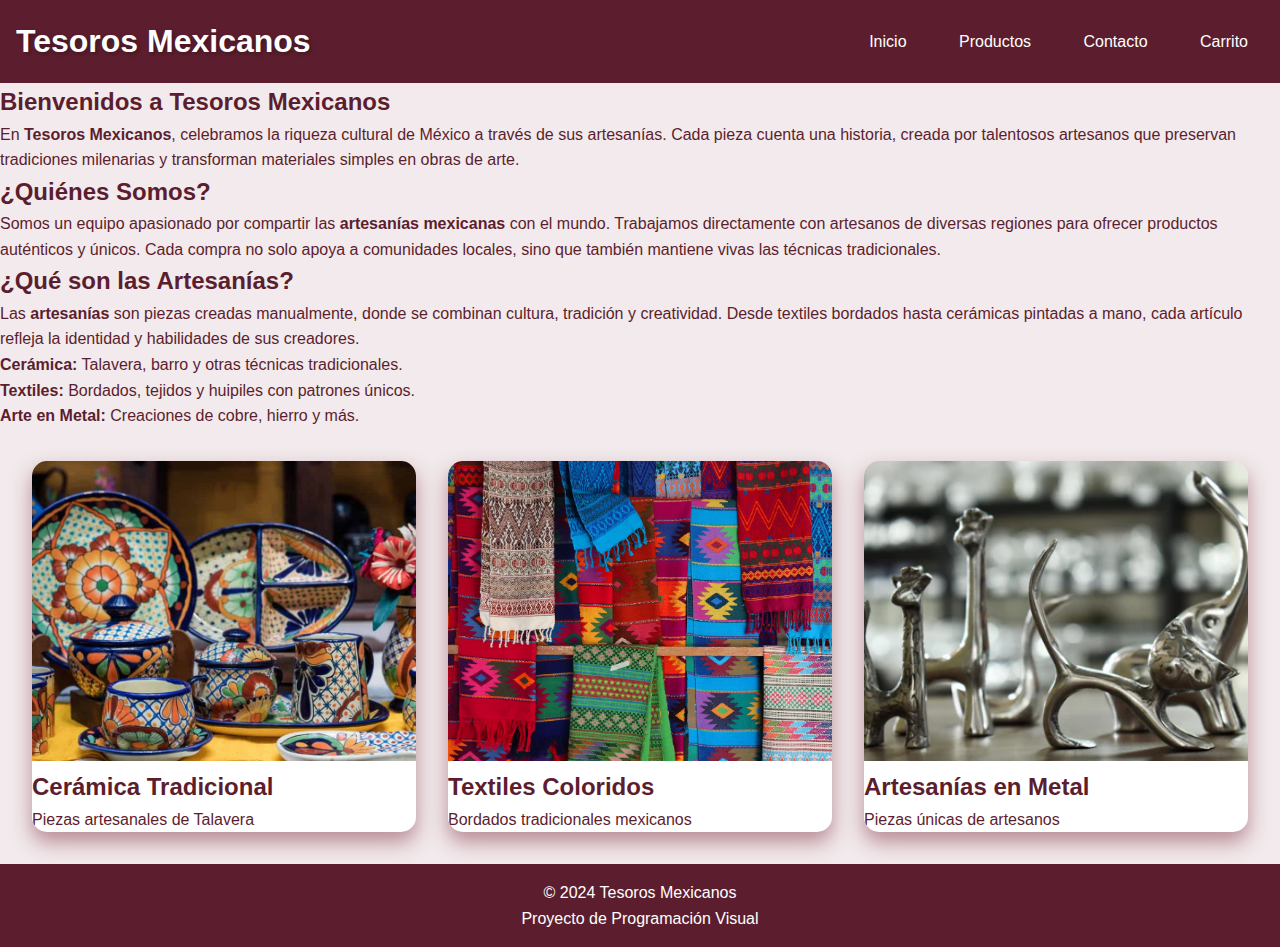
<file: index.html>
<!DOCTYPE html>
<html lang="es">
<head>
    <meta charset="UTF-8">
    <meta name="viewport" content="width=device-width, initial-scale=1.0">
    <title>Tesoros Mexicanos - Artesanías</title>

    <link rel="stylesheet" href="styles.css">
</head>
<body>

    <nav class="navigation">
        <h1 class="main-title">Tesoros Mexicanos</h1>
        <div>
            <a href="index.html" class="cta-button">Inicio</a>
            <a href="productos.html" class="cta-button">Productos</a>
            <a href="contacto.html" class="cta-button">Contacto</a>
            <a href="carrito.html" class="cta-button">Carrito</a>
        </div>
    </nav>


    <section class="intro">
        <h2 class="section-title">Bienvenidos a Tesoros Mexicanos</h2>
        <p class="intro-text">
            En <strong>Tesoros Mexicanos</strong>, celebramos la riqueza cultural de México a través de sus artesanías. Cada pieza cuenta una historia, creada por talentosos artesanos que preservan tradiciones milenarias y transforman materiales simples en obras de arte.
        </p>
    </section>

    <section class="about-us">
        <h2 class="section-title">¿Quiénes Somos?</h2>
        <p class="about-text">
            Somos un equipo apasionado por compartir las <strong>artesanías mexicanas</strong> con el mundo. Trabajamos directamente con artesanos de diversas regiones para ofrecer productos auténticos y únicos. Cada compra no solo apoya a comunidades locales, sino que también mantiene vivas las técnicas tradicionales.
        </p>
    </section>

    <section class="artesania-info">
        <h2 class="section-title">¿Qué son las Artesanías?</h2>
        <p class="artesania-text">
            Las <strong>artesanías</strong> son piezas creadas manualmente, donde se combinan cultura, tradición y creatividad. Desde textiles bordados hasta cerámicas pintadas a mano, cada artículo refleja la identidad y habilidades de sus creadores. 
        </p>
        <ul class="artesania-list">
            <li><strong>Cerámica:</strong> Talavera, barro y otras técnicas tradicionales.</li>
            <li><strong>Textiles:</strong> Bordados, tejidos y huipiles con patrones únicos.</li>
            <li><strong>Arte en Metal:</strong> Creaciones de cobre, hierro y más.</li>
        </ul>
    </section>

    <main class="product-grid">
        <div class="product-card">
            <img src="ceramica.jpg" alt="Cerámica" class="w-full">
            <h2 class="text-center p-2">Cerámica Tradicional</h2>
            <p class="text-center p-2">Piezas artesanales de Talavera</p>
        </div>

        <div class="product-card">
            <img src="textiles.jpg" alt="Textiles" class="w-full">
            <h2 class="text-center p-2">Textiles Coloridos</h2>
            <p class="text-center p-2">Bordados tradicionales mexicanos</p>
        </div>

        <div class="product-card">
            <img src="arteMetal.webp" alt="Arte en Metal" class="w-full">
            <h2 class="text-center p-2">Artesanías en Metal</h2>
            <p class="text-center p-2">Piezas únicas de artesanos</p>
        </div>
    </main>

    <footer class="footer">
        <p>© 2024 Tesoros Mexicanos</p>
        <a href="#team-list" class="trigger-link">Proyecto de Programación Visual</a>
        <div id="team-list" class="team hidden">
            <h3>Equipo Programación:</h3>
            <ul>
                <li>Fernando Muñoz Hermandez</li>
                <li>Luis Angel Rosas Beltrán</li>
                <li>Diego Orozco Benitez</li>
                <li>Mateo Soto Villegas</li>
                <li>Angel Osvaldo Nájera Flores</li>

            </ul>
            <a href="#" class="close-link">Cerrar</a>
        </div>
    </footer>
    
</body>
</html>
</file>
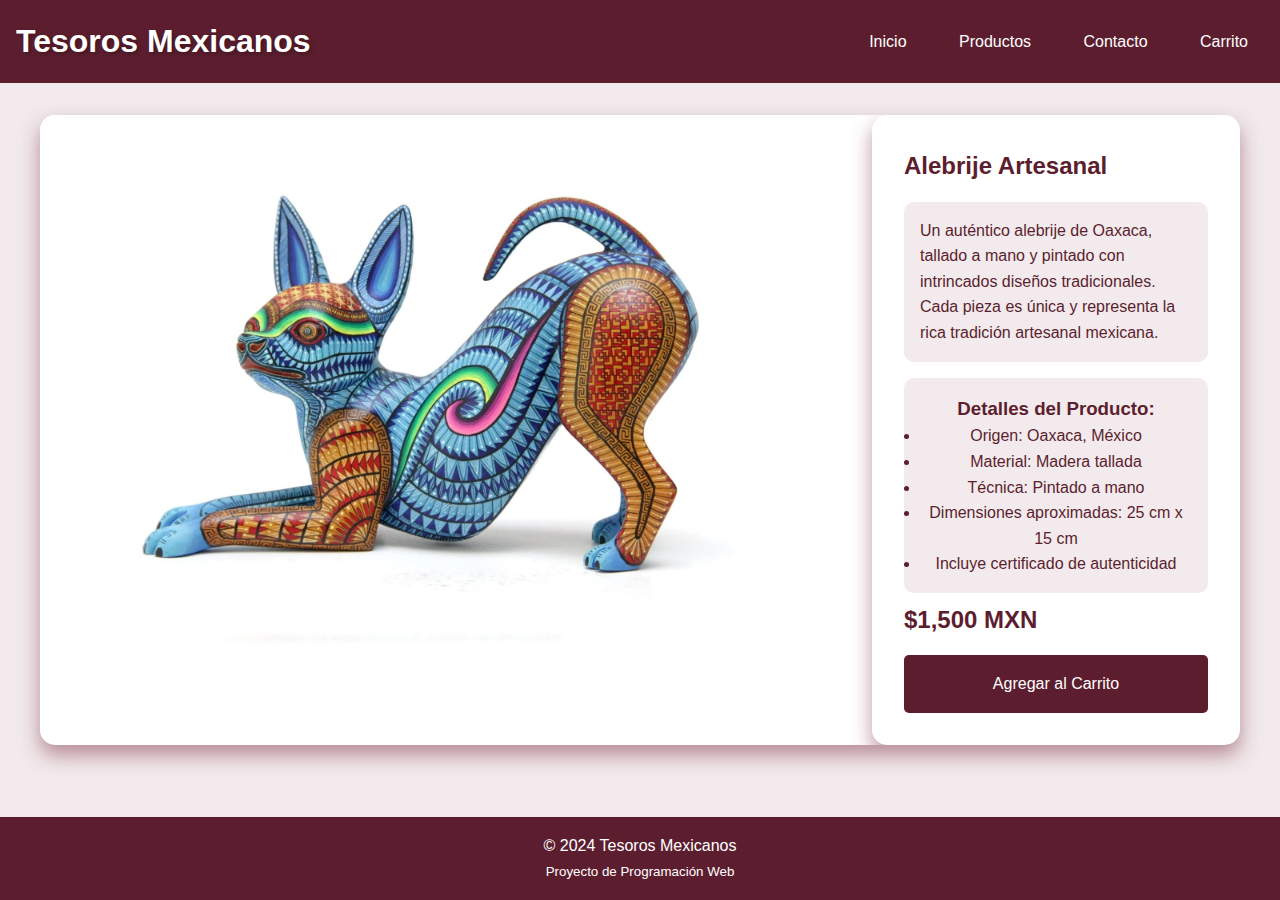
<file: alebrije.html>
<!DOCTYPE html>
<html lang="es">
<head>
    <meta charset="UTF-8">
    <meta name="viewport" content="width=device-width, initial-scale=1.0">
    <title>Tesoros Mexicanos - Alebrije</title>

    <link rel="stylesheet" href="styles.css">
    


</head>
<body>

    <script src="product.js"></script>


    <nav class="navigation">
        <a href="index.html" class="main-title">
            <h1>Tesoros Mexicanos</h1>
        </a>
        <div>
            <a href="index.html" class="cta-button">Inicio</a>
            <a href="productos.html" class="cta-button">Productos</a>
            <a href="contacto.html" class="cta-button">Contacto</a>
            <a href="carrito.html" class="cta-button">Carrito</a>

        </div>
    </nav>

    <main class="product-detail-container" 
    data-name="Alebrije Artesanal" 
    data-price="1500" 
    data-description="Un auténtico alebrije de Oaxaca, tallado a mano y pintado con intrincados diseños tradicionales." 
    data-image="alebrije.webp">
  <div class="product-image">
      <img src="alebrije.webp" alt="Alebrije Detallado" height="532" width="800">
  </div>
  <div class="product-info">
      <h2 class="product-title">Alebrije Artesanal</h2>
      <p class="product-description">
          Un auténtico alebrije de Oaxaca, tallado a mano y pintado con intrincados diseños tradicionales. Cada pieza es única y representa la rica tradición artesanal mexicana.
      </p>
      <div class="product-details">
          <h3>Detalles del Producto:</h3>
          <ul>
              <li>Origen: Oaxaca, México</li>
              <li>Material: Madera tallada</li>
              <li>Técnica: Pintado a mano</li>
              <li>Dimensiones aproximadas: 25 cm x 15 cm</li>
              <li>Incluye certificado de autenticidad</li>
          </ul>
      </div>
      <p class="product-price">$1,500 MXN</p>
      <a href="carrito.html" class="add-to-cart">Agregar al Carrito</a>
  </div>
</main>

    <footer class="footer">
        <p>© 2024 Tesoros Mexicanos</p>
        <small>Proyecto de Programación Web</small>
    </footer>
</body>
</html>
</file>
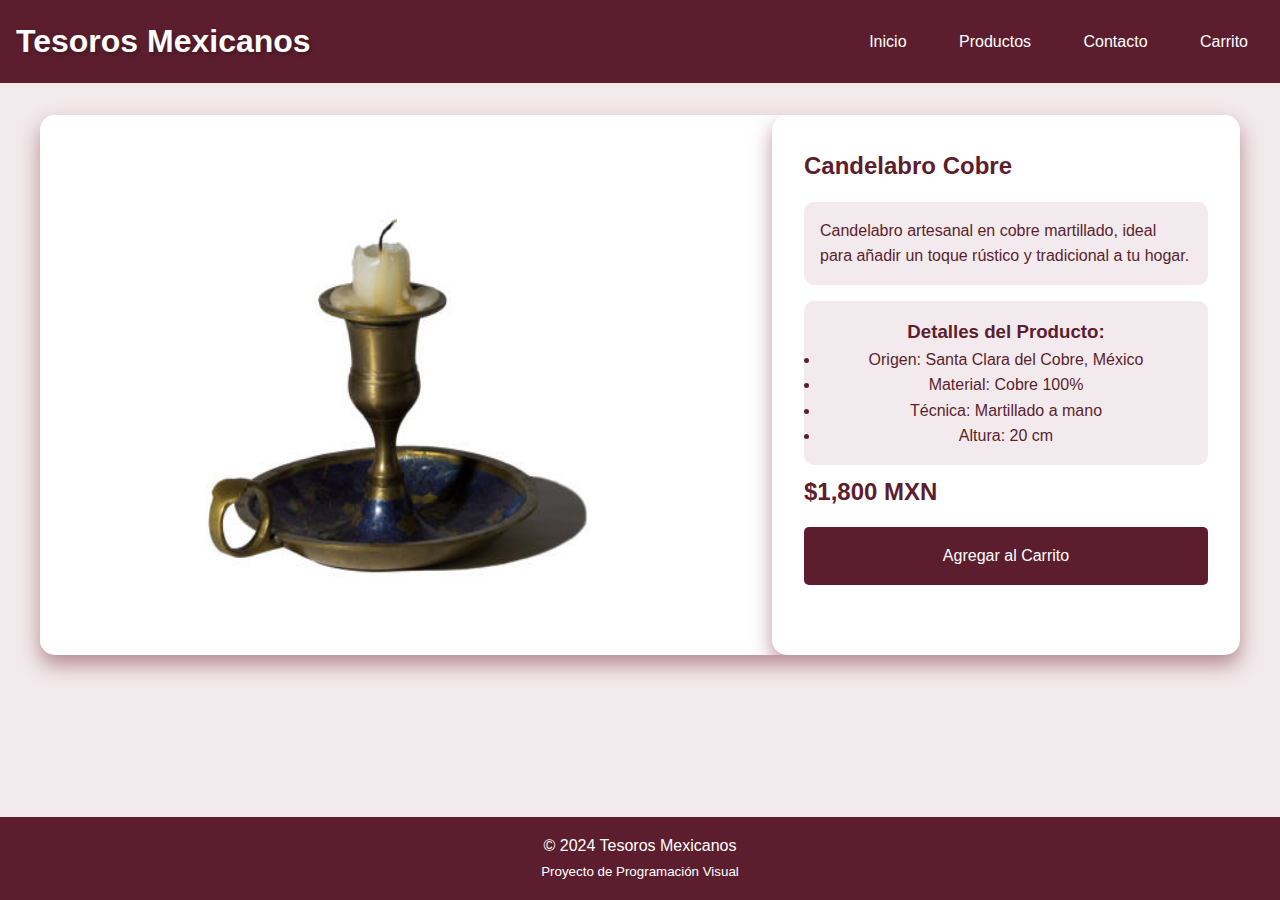
<file: candelabroCobre.html>
<!DOCTYPE html>
<html lang="es">
<head>
    <meta charset="UTF-8">
    <meta name="viewport" content="width=device-width, initial-scale=1.0">
    <title>Tesoros Mexicanos - Jarrón Talavera</title>

    <link rel="stylesheet" href="styles.css">
</head>
<body>

    <script src="product.js"></script>

    <nav class="navigation">
        <a href="index.html" class="main-title">
            <h1>Tesoros Mexicanos</h1>
        </a>
        <div>
            <a href="index.html" class="cta-button">Inicio</a>
            <a href="productos.html" class="cta-button">Productos</a>
            <a href="contacto.html" class="cta-button">Contacto</a>
            <a href="carrito.html" class="cta-button">Carrito</a>
        </div>
    </nav>

    <main class="product-detail-container" 
    data-name="Candelabro Cobre" 
    data-price="1800" 
    data-description="Candelabro artesanal hecho de cobre martillado, ideal para iluminación decorativa." 
    data-image="candelabro-cobre.webp">
    <div class="product-image">
        <img src="candelabroCobre.webp" alt="Candelabro Cobre" height="532" width="700">
    </div>
    <div class="product-info">
        <h2 class="product-title">Candelabro Cobre</h2>
        <p class="product-description">
            Candelabro artesanal en cobre martillado, ideal para añadir un toque rústico y tradicional a tu hogar.
        </p>
        <div class="product-details">
            <h3>Detalles del Producto:</h3>
            <ul>
                <li>Origen: Santa Clara del Cobre, México</li>
                <li>Material: Cobre 100%</li>
                <li>Técnica: Martillado a mano</li>
                <li>Altura: 20 cm</li>
            </ul>
        </div>
        <p class="product-price">$1,800 MXN</p>
        <a href="carrito.html" class="add-to-cart">Agregar al Carrito</a>
    </div>
</main>


    <footer class="footer">
        <p>© 2024 Tesoros Mexicanos</p>
        <small>Proyecto de Programación Visual</small>
    </footer>
</body>
</html>
</file>
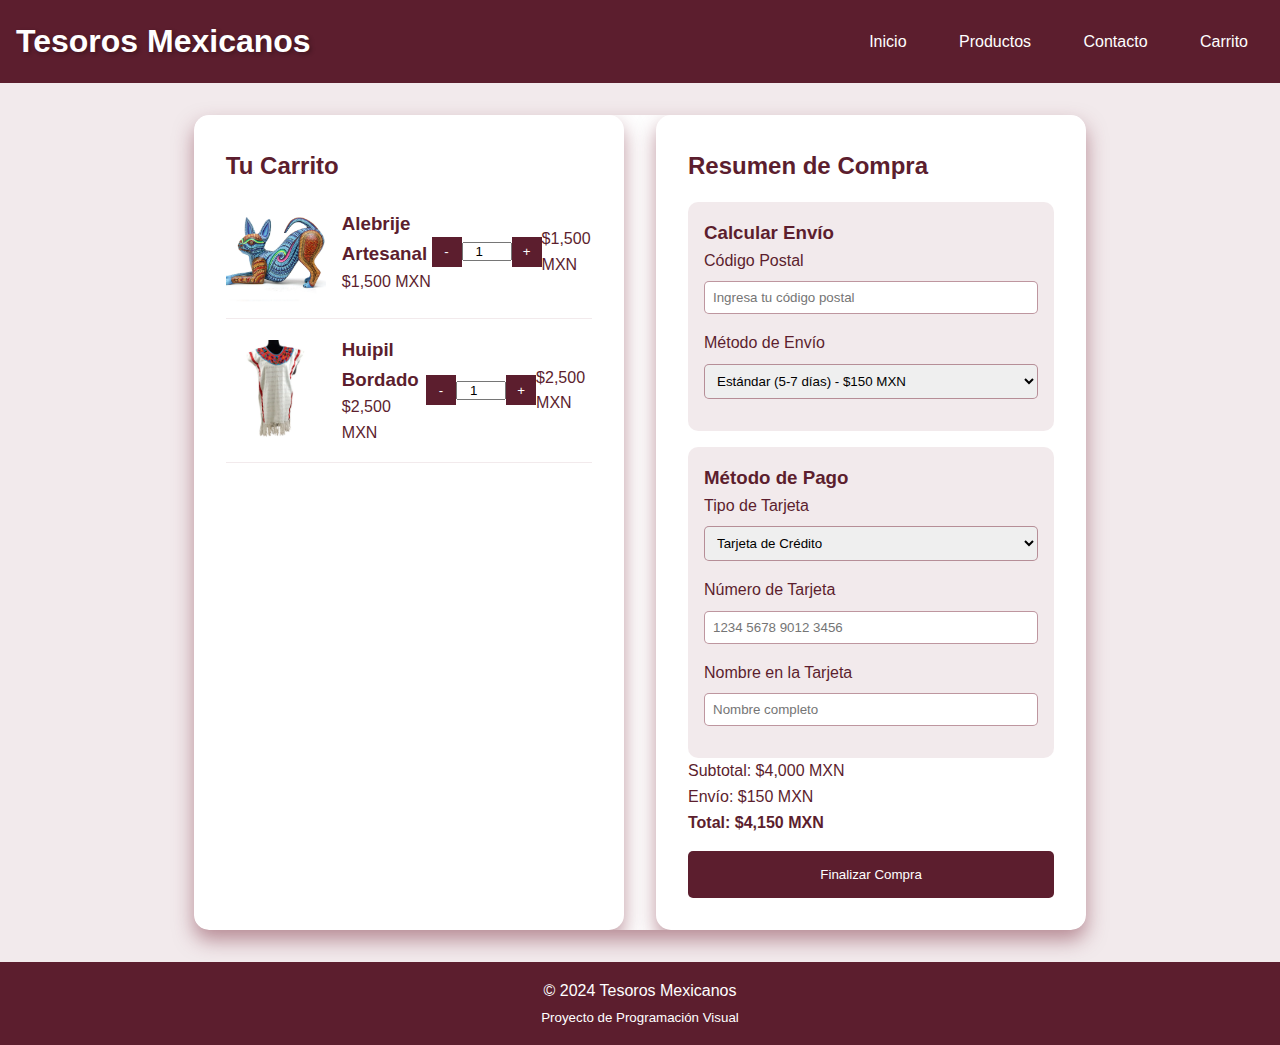
<file: carrito.html>
<!DOCTYPE html>
<html lang="es">
<head>
    <meta charset="UTF-8">
    <meta name="viewport" content="width=device-width, initial-scale=1.0">
    <title>Tesoros Mexicanos - Carrito de Compras</title>

    <link rel="stylesheet" href="styles.css">



</head>
<body>

    <script src="cart.js"></script>


    <nav class="navigation">
        <a href="index.html" class="main-title">
            <h1>Tesoros Mexicanos</h1>
        </a>
        <div>
            <a href="index.html" class="cta-button">Inicio</a>
            <a href="productos.html" class="cta-button">Productos</a>
            <a href="contacto.html" class="cta-button">Contacto</a>
            <a href="carrito.html" class="cta-button">Carrito</a>

        </div>
    </nav>

    <main class="cart-container">
        <section class="cart-items">
            <h2>Tu Carrito</h2>
            
            <div class="cart-item">
                <img src="alebrije.webp" alt="Alebrije">
                <div class="item-details">
                    <h3>Alebrije Artesanal</h3>
                    <p>$1,500 MXN</p>
                </div>
                <div class="item-quantity">
                    <button class="quantity-btn">-</button>
                    <input type="number" value="1" min="1" style="width: 50px; text-align: center;">
                    <button class="quantity-btn">+</button>
                </div>
                <p>$1,500 MXN</p>
            </div>

            <div class="cart-item">
                <img src="huipilBordado.webp" alt="Huipil">
                <div class="item-details">
                    <h3>Huipil Bordado</h3>
                    <p>$2,500 MXN</p>
                </div>
                <div class="item-quantity">
                    <button class="quantity-btn">-</button>
                    <input type="number" value="1" min="1" style="width: 50px; text-align: center;">
                    <button class="quantity-btn">+</button>
                </div>
                <p>$2,500 MXN</p>
            </div>
        </section>

        <section class="cart-summary">
            <h2>Resumen de Compra</h2>

            <div class="shipping-calculator">
                <h3>Calcular Envío</h3>
                <form>
                    <div class="form-group">
                        <label>Código Postal</label>
                        <input type="text" placeholder="Ingresa tu código postal">
                    </div>
                    <div class="form-group">
                        <label>Método de Envío</label>
                        <select>
                            <option>Estándar (5-7 días) - $150 MXN</option>
                            <option>Express (2-3 días) - $300 MXN</option>
                            <option>Urgente (1 día) - $500 MXN</option>
                        </select>
                    </div>
                </form>
            </div>

            <div class="payment-method">
                <h3>Método de Pago</h3>
                <form>
                    <div class="form-group">
                        <label>Tipo de Tarjeta</label>
                        <select>
                            <option>Tarjeta de Crédito</option>
                            <option>Tarjeta de Débito</option>
                            <option>PayPal</option>
                        </select>
                    </div>
                    <div class="form-group">
                        <label>Número de Tarjeta</label>
                        <input type="text" placeholder="1234 5678 9012 3456">
                    </div>
                    <div class="form-group">
                        <label>Nombre en la Tarjeta</label>
                        <input type="text" placeholder="Nombre completo">
                    </div>
                </form>
            </div>

            <div>
                <p>Subtotal: $4,000 MXN</p>
                <p>Envío: $150 MXN</p>
                <p><strong>Total: $4,150 MXN</strong></p>
            </div>

            <button class="checkout-btn">Finalizar Compra</button>
        </section>
    </main>

    <footer class="footer">
        <p>© 2024 Tesoros Mexicanos</p>
        <small>Proyecto de Programación Visual</small>
    </footer>
</body>
</html>
</file>
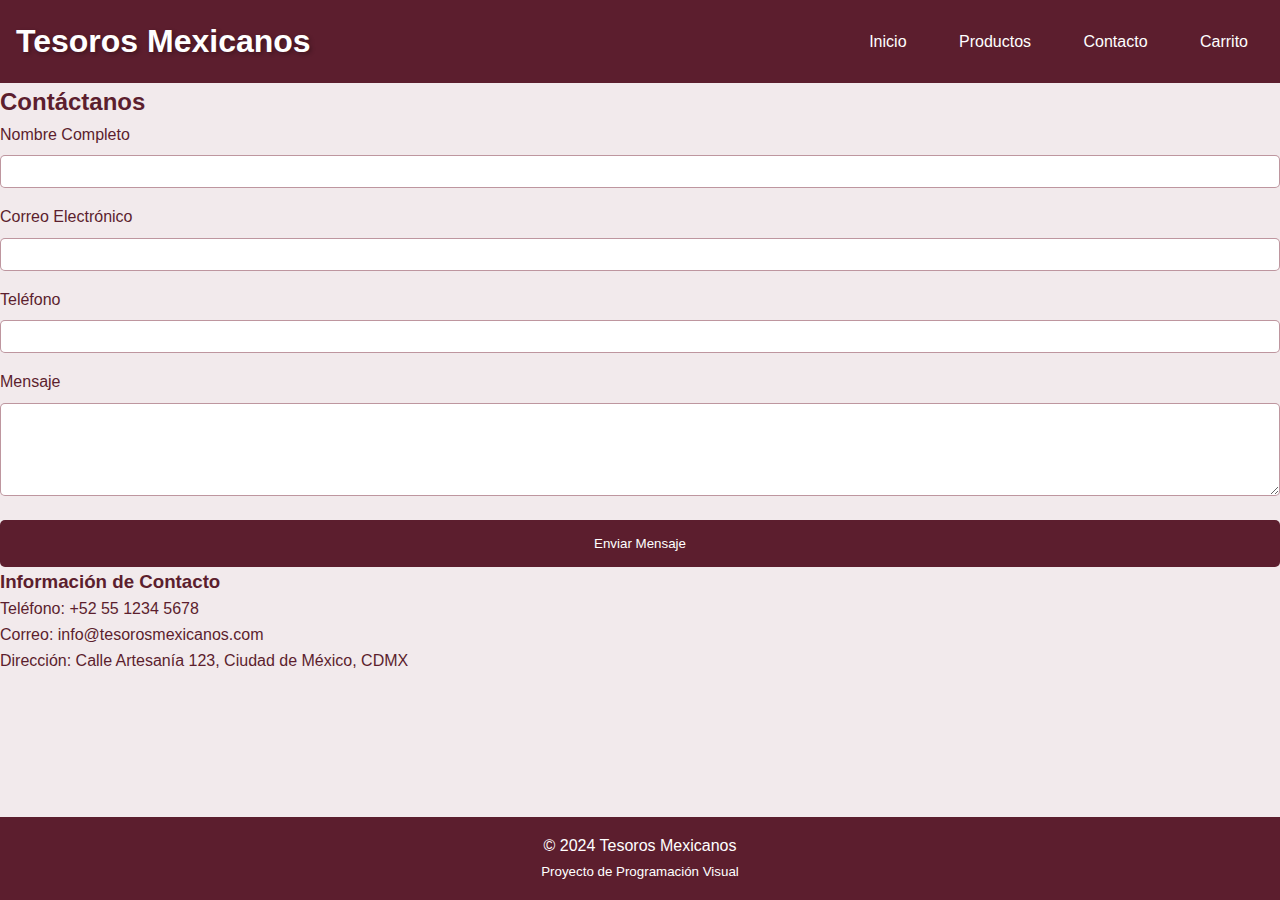
<file: contacto.html>
<!DOCTYPE html>
<html lang="es">
<head>
    <meta charset="UTF-8">
    <meta name="viewport" content="width=device-width, initial-scale=1.0">
    <title>Tesoros Mexicanos - Contacto</title>

    <link rel="stylesheet" href="styles.css">



</head>
<body>
    <nav class="navigation">
        <a href="index.html" class="main-title">
            <h1>Tesoros Mexicanos</h1>
        </a>
        <div>
            <a href="index.html" class="cta-button">Inicio</a>
            <a href="productos.html" class="cta-button">Productos</a>
            <a href="contacto.html" class="cta-button">Contacto</a>
            <a href="carrito.html" class="cta-button">Carrito</a>

        </div>
    </nav>

    <main class="contact-container">
        <h2>Contáctanos</h2>
        <form>
            <div class="form-group">
                <label for="nombre">Nombre Completo</label>
                <input type="text" id="nombre" name="nombre" required>
            </div>

            <div class="form-group">
                <label for="email">Correo Electrónico</label>
                <input type="email" id="email" name="email" required>
            </div>

            <div class="form-group">
                <label for="telefono">Teléfono</label>
                <input type="tel" id="telefono" name="telefono">
            </div>

            <div class="form-group">
                <label for="mensaje">Mensaje</label>
                <textarea id="mensaje" name="mensaje" rows="5" required></textarea>
            </div>

            <button type="submit" class="submit-button">Enviar Mensaje</button>
        </form>

        <div class="contact-info">
            <h3>Información de Contacto</h3>
            <p>Teléfono: +52 55 1234 5678</p>
            <p>Correo: info@tesorosmexicanos.com</p>
            <p>Dirección: Calle Artesanía 123, Ciudad de México, CDMX</p>
        </div>
    </main>

    <footer class="footer">
        <p>© 2024 Tesoros Mexicanos</p>
        <small>Proyecto de Programación Visual</small>
    </footer>
</body>
</html>
</file>
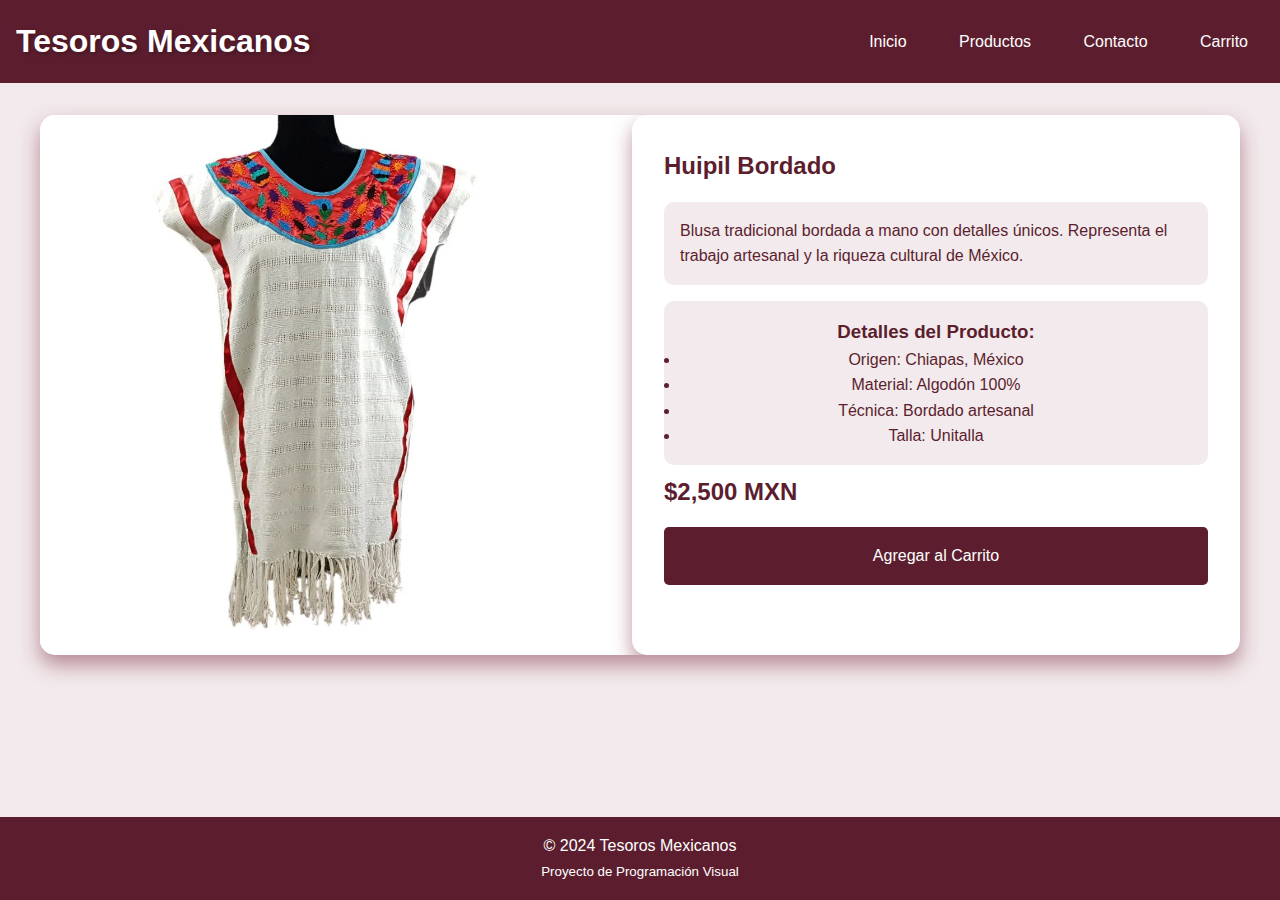
<file: huipilBordad.html>
<!DOCTYPE html>
<html lang="es">
<head>
    <meta charset="UTF-8">
    <meta name="viewport" content="width=device-width, initial-scale=1.0">
    <title>Tesoros Mexicanos - Jarrón Talavera</title>

    <link rel="stylesheet" href="styles.css">
</head>
<body>

    <script src="product.js"></script>

    <nav class="navigation">
        <a href="index.html" class="main-title">
            <h1>Tesoros Mexicanos</h1>
        </a>
        <div>
            <a href="index.html" class="cta-button">Inicio</a>
            <a href="productos.html" class="cta-button">Productos</a>
            <a href="contacto.html" class="cta-button">Contacto</a>
            <a href="carrito.html" class="cta-button">Carrito</a>
        </div>
    </nav>

    <main class="product-detail-container" 
    data-name="Huipil Bordado" 
    data-price="2500" 
    data-description="Blusa tradicional con bordados artesanales de estilo mexicano." 
    data-image="huipil-bordado.webp">
    <div class="product-image">
        <img src="huipilBordado.webp" alt="Huipil Bordado" height="532" width="560">
    </div>
    <div class="product-info">
        <h2 class="product-title">Huipil Bordado</h2>
        <p class="product-description">
            Blusa tradicional bordada a mano con detalles únicos. Representa el trabajo artesanal y la riqueza cultural de México.
        </p>
        <div class="product-details">
            <h3>Detalles del Producto:</h3>
            <ul>
                <li>Origen: Chiapas, México</li>
                <li>Material: Algodón 100%</li>
                <li>Técnica: Bordado artesanal</li>
                <li>Talla: Unitalla</li>
            </ul>
        </div>
        <p class="product-price">$2,500 MXN</p>
        <a href="carrito.html" class="add-to-cart">Agregar al Carrito</a>
    </div>
</main>

    <footer class="footer">
        <p>© 2024 Tesoros Mexicanos</p>
        <small>Proyecto de Programación Visual</small>
    </footer>
</body>
</html>
</file>
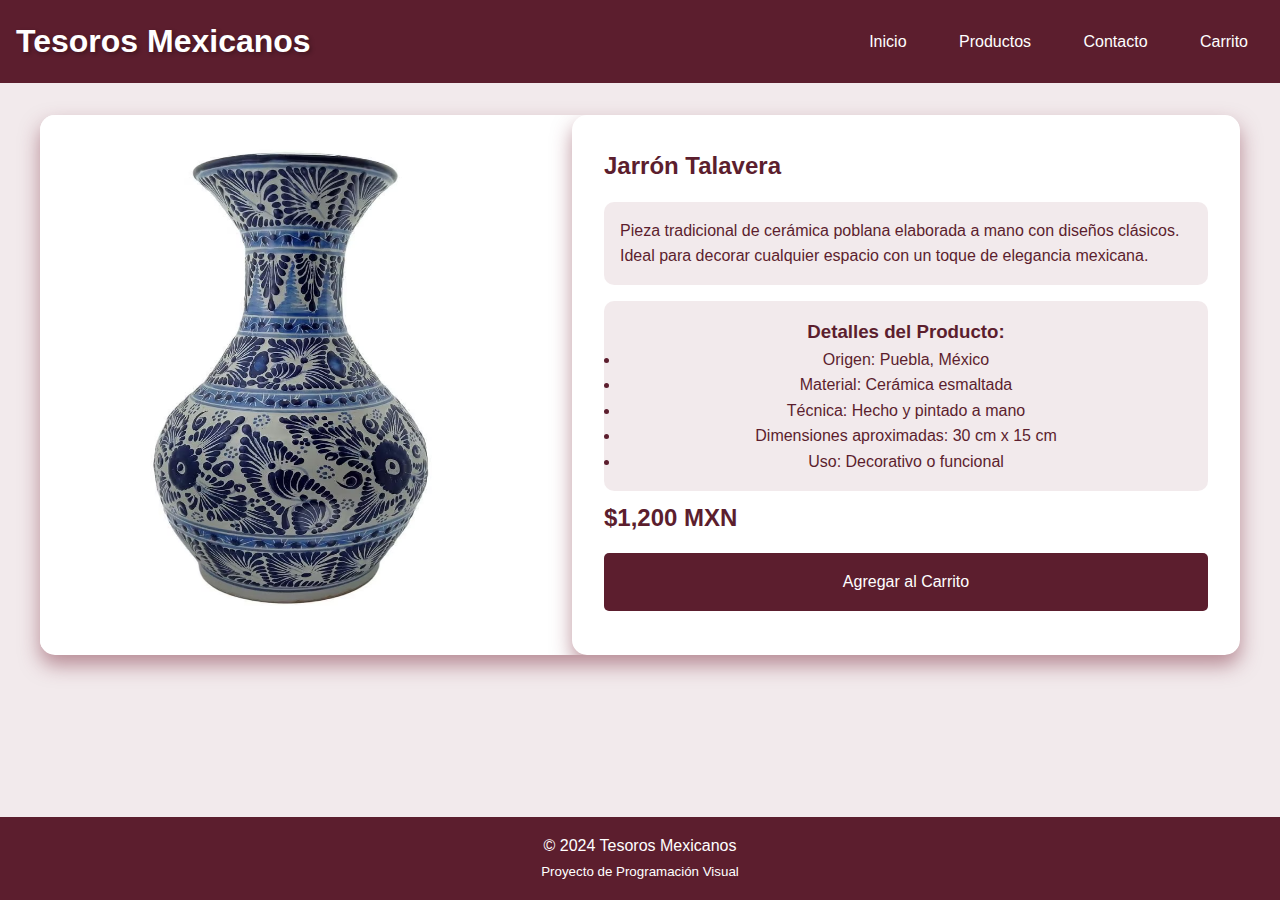
<file: jarronTalavera.html>
<!DOCTYPE html>
<html lang="es">
<head>
    <meta charset="UTF-8">
    <meta name="viewport" content="width=device-width, initial-scale=1.0">
    <title>Tesoros Mexicanos - Jarrón Talavera</title>

    <link rel="stylesheet" href="styles.css">
</head>
<body>

    <script src="product.js"></script>

    <nav class="navigation">
        <a href="index.html" class="main-title">
            <h1>Tesoros Mexicanos</h1>
        </a>
        <div>
            <a href="index.html" class="cta-button">Inicio</a>
            <a href="productos.html" class="cta-button">Productos</a>
            <a href="contacto.html" class="cta-button">Contacto</a>
            <a href="carrito.html" class="cta-button">Carrito</a>
        </div>
    </nav>

    <main class="product-detail-container" 
    data-name="Jarrón Talavera" 
    data-price="1200" 
    data-description="Pieza tradicional de cerámica poblana elaborada a mano con diseños clásicos." 
    data-image="jarron-talavera.webp">
        <div class="product-image">
            <img src="jarronTalavera.avif" alt="Jarrón Talavera" height="532" width="500">
        </div>
        <div class="product-info">
            <h2 class="product-title">Jarrón Talavera</h2>
            <p class="product-description">
                Pieza tradicional de cerámica poblana elaborada a mano con diseños clásicos. Ideal para decorar cualquier espacio con un toque de elegancia mexicana.
            </p>
            <div class="product-details">
                <h3>Detalles del Producto:</h3>
                <ul>
                    <li>Origen: Puebla, México</li>
                    <li>Material: Cerámica esmaltada</li>
                    <li>Técnica: Hecho y pintado a mano</li>
                    <li>Dimensiones aproximadas: 30 cm x 15 cm</li>
                    <li>Uso: Decorativo o funcional</li>
                </ul>
            </div>
            <p class="product-price">$1,200 MXN</p>
            <a href="carrito.html" class="add-to-cart">Agregar al Carrito</a>
        </div>
    </main>

    <footer class="footer">
        <p>© 2024 Tesoros Mexicanos</p>
        <small>Proyecto de Programación Visual</small>
    </footer>
</body>
</html>
</file>
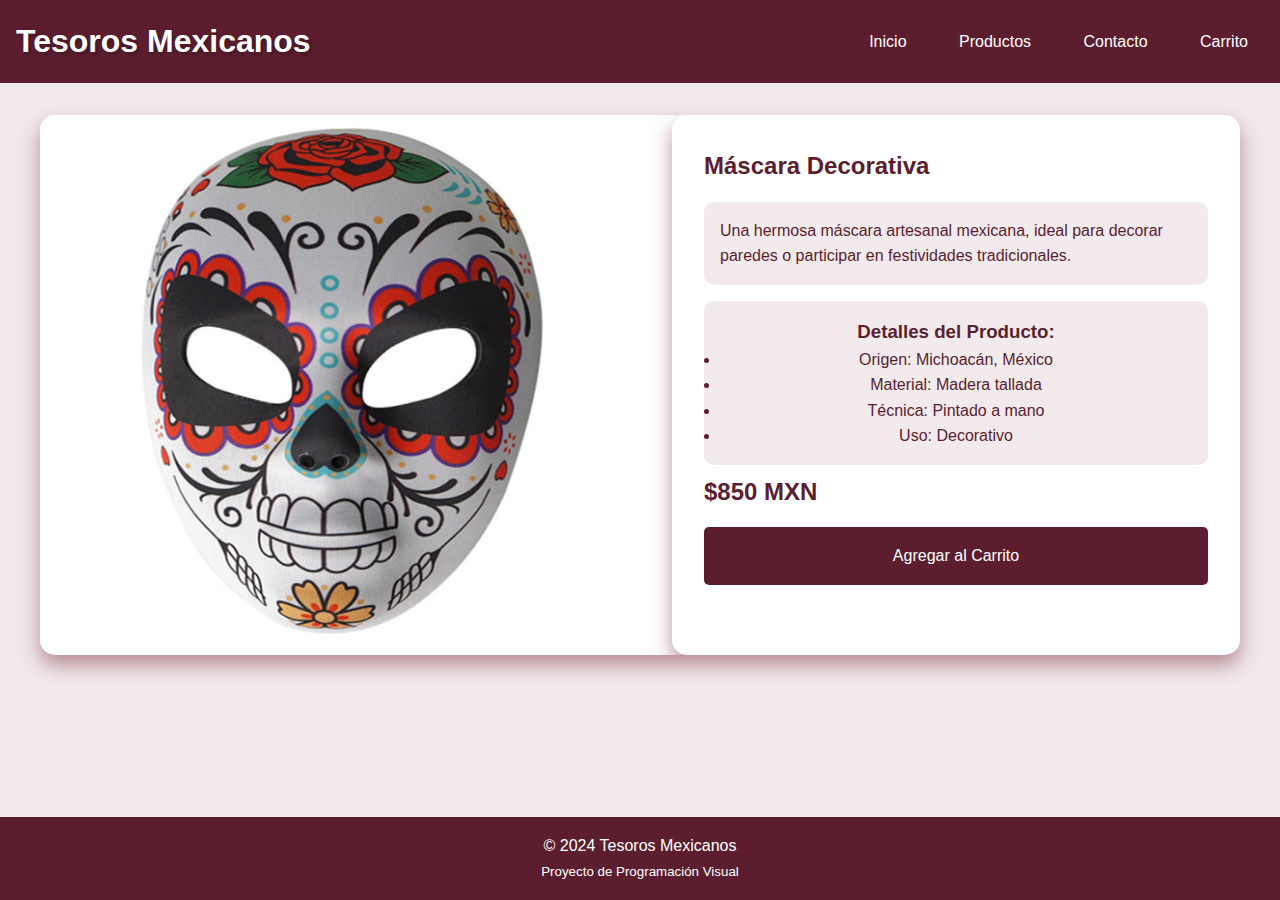
<file: mascaraDecorativa.html>
<!DOCTYPE html>
<html lang="es">
<head>
    <meta charset="UTF-8">
    <meta name="viewport" content="width=device-width, initial-scale=1.0">
    <title>Tesoros Mexicanos - Jarrón Talavera</title>

    <link rel="stylesheet" href="styles.css">
</head>
<body>

    <script src="product.js"></script>

    <nav class="navigation">
        <a href="index.html" class="main-title">
            <h1>Tesoros Mexicanos</h1>
        </a>
        <div>
            <a href="index.html" class="cta-button">Inicio</a>
            <a href="productos.html" class="cta-button">Productos</a>
            <a href="contacto.html" class="cta-button">Contacto</a>
            <a href="carrito.html" class="cta-button">Carrito</a>
        </div>
    </nav>

    <main class="product-detail-container" 
    data-name="Máscara Decorativa" 
    data-price="850" 
    data-description="Máscara tradicional mexicana tallada y pintada a mano con motivos festivos." 
    data-image="mascara-decorativa.webp">
    <div class="product-image">
        <img src="mascaraDecor.jpg" alt="Máscara Decorativa" height="532" width="600">
    </div>
    <div class="product-info">
        <h2 class="product-title">Máscara Decorativa</h2>
        <p class="product-description">
            Una hermosa máscara artesanal mexicana, ideal para decorar paredes o participar en festividades tradicionales.
        </p>
        <div class="product-details">
            <h3>Detalles del Producto:</h3>
            <ul>
                <li>Origen: Michoacán, México</li>
                <li>Material: Madera tallada</li>
                <li>Técnica: Pintado a mano</li>
                <li>Uso: Decorativo</li>
            </ul>
        </div>
        <p class="product-price">$850 MXN</p>
        <a href="carrito.html" class="add-to-cart">Agregar al Carrito</a>
    </div>
</main>


    <footer class="footer">
        <p>© 2024 Tesoros Mexicanos</p>
        <small>Proyecto de Programación Visual</small>
    </footer>
</body>
</html>
</file>
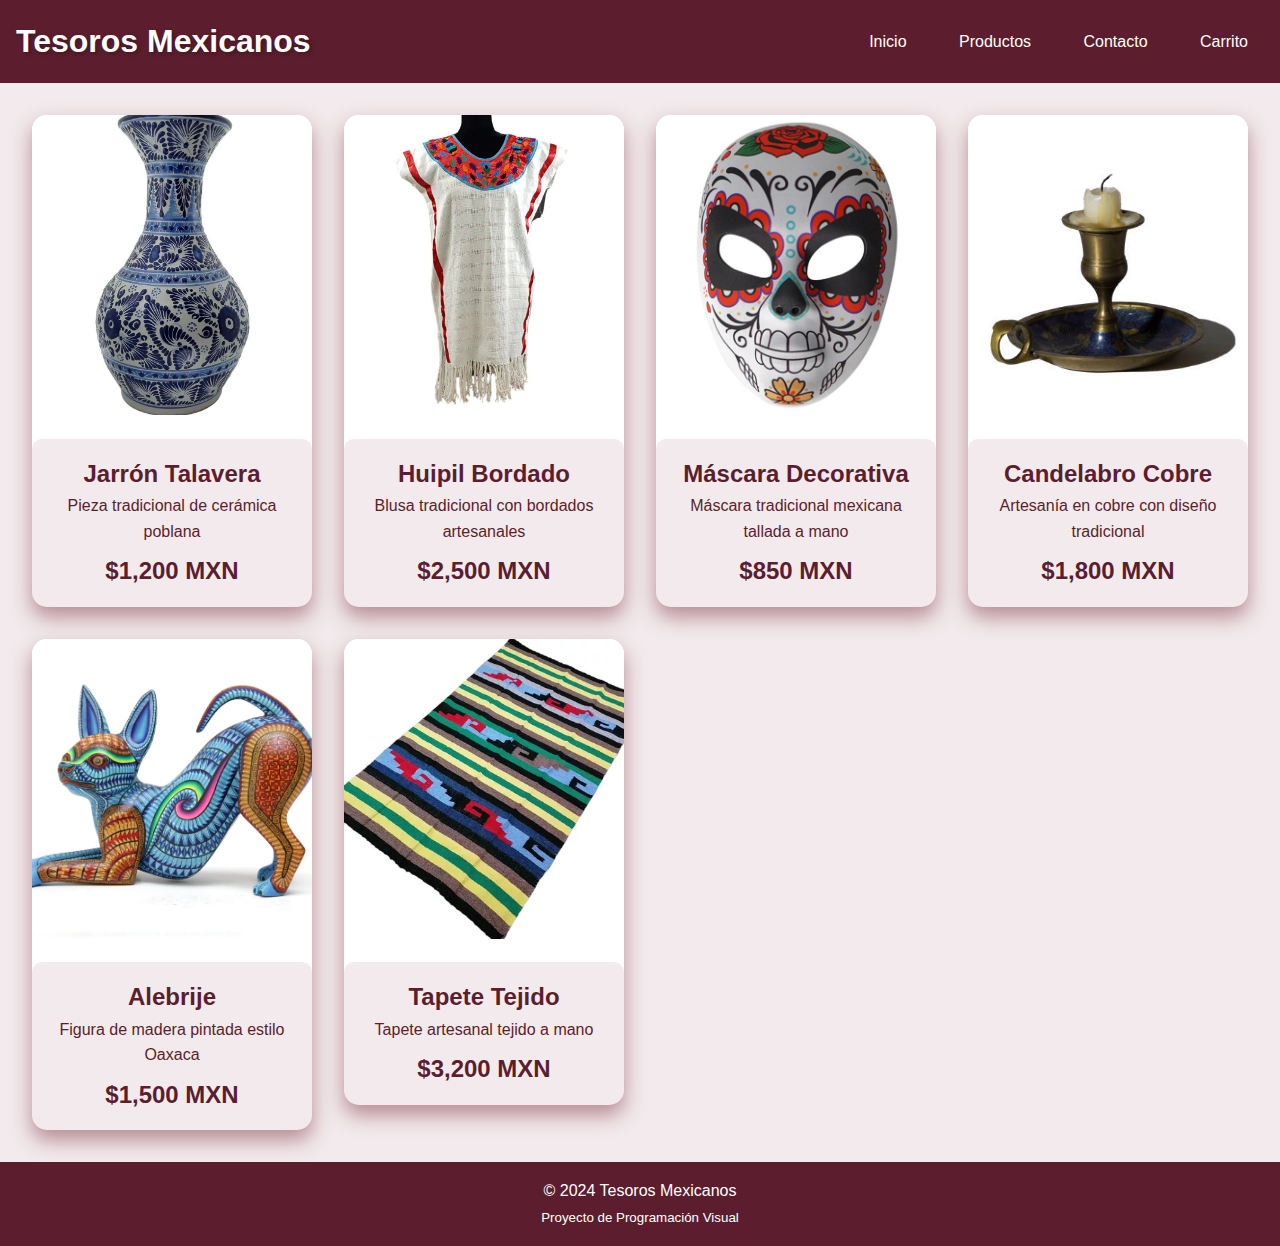
<file: productos.html>
<!DOCTYPE html>
<html lang="es">
<head>
    <meta charset="UTF-8">
    <meta name="viewport" content="width=device-width, initial-scale=1.0">
    <title>Tesoros Mexicanos - Productos</title>

    <link rel="stylesheet" href="styles.css">



</head>
<body>
    <nav class="navigation">
        <a href="index.html" class="main-title">
            <h1>Tesoros Mexicanos</h1>
        </a>
        <div>
            <a href="index.html" class="cta-button">Inicio</a>
            <a href="productos.html" class="cta-button">Productos</a>
            <a href="contacto.html" class="cta-button">Contacto</a>
            <a href="carrito.html" class="cta-button">Carrito</a>

        </div>
    </nav>

    <main class="product-grid">
        
        <a href="jarronTalavera.html" class="product-card-link">
        <div class="product-card">
            <img src="jarronTalavera.avif" alt="Jarron Talavera">
            <div class="product-details">
                <h2>Jarrón Talavera</h2>
                <p>Pieza tradicional de cerámica poblana</p>
                <p class="product-price">$1,200 MXN</p>
            </div>
        </div>
        </a>

        <a href="huipilBordad.html" class="product-card-link">
        <div class="product-card">
            <img src="huipilBordado.webp" alt="Textil Huipil">
            <div class="product-details">
                <h2>Huipil Bordado</h2>
                <p>Blusa tradicional con bordados artesanales</p>
                <p class="product-price">$2,500 MXN</p>
            </div>
        </div>
         </a>
        
        <a href="mascaraDecorativa.html" class="product-card-link">
        <div class="product-card">
            <img src="mascaraDecor.jpg" alt="Máscara Decorativa">
            <div class="product-details">
                <h2>Máscara Decorativa</h2>
                <p>Máscara tradicional mexicana tallada a mano</p>
                <p class="product-price">$850 MXN</p>
            </div>
        </div>
        </a>
        
        <a href="candelabroCobre.html" class="product-card-link">
        <div class="product-card">
            <img src="candelabroCobre.webp" alt="Candelabro de Cobre">
            <div class="product-details">
                <h2>Candelabro Cobre</h2>
                <p>Artesanía en cobre con diseño tradicional</p>
                <p class="product-price">$1,800 MXN</p>
            </div>
        </div>
        </a>

        <a href="alebrije.html" class="product-card-link">
        <div class="product-card">
            <img src="alebrije.webp" alt="Alebrije">
            <div class="product-details">
                <h2>Alebrije</h2>
                <p>Figura de madera pintada estilo Oaxaca</p>
                <p class="product-price">$1,500 MXN</p>
            </div>
        </div>
        </a>
        
        <a href="tapeteTejido.html" class="product-card-link">
        <div class="product-card">
            <img src="tapeteTejido.webp" alt="Tapete Tejido">
            <div class="product-details">
                <h2>Tapete Tejido</h2>
                <p>Tapete artesanal tejido a mano</p>
                <p class="product-price">$3,200 MXN</p>
            </div>
        </div>
        </a>
    </main>

    <footer class="footer">
        <p>© 2024 Tesoros Mexicanos</p>
        <small>Proyecto de Programación Visual</small>
    </footer>
</body>
</html>
</file>
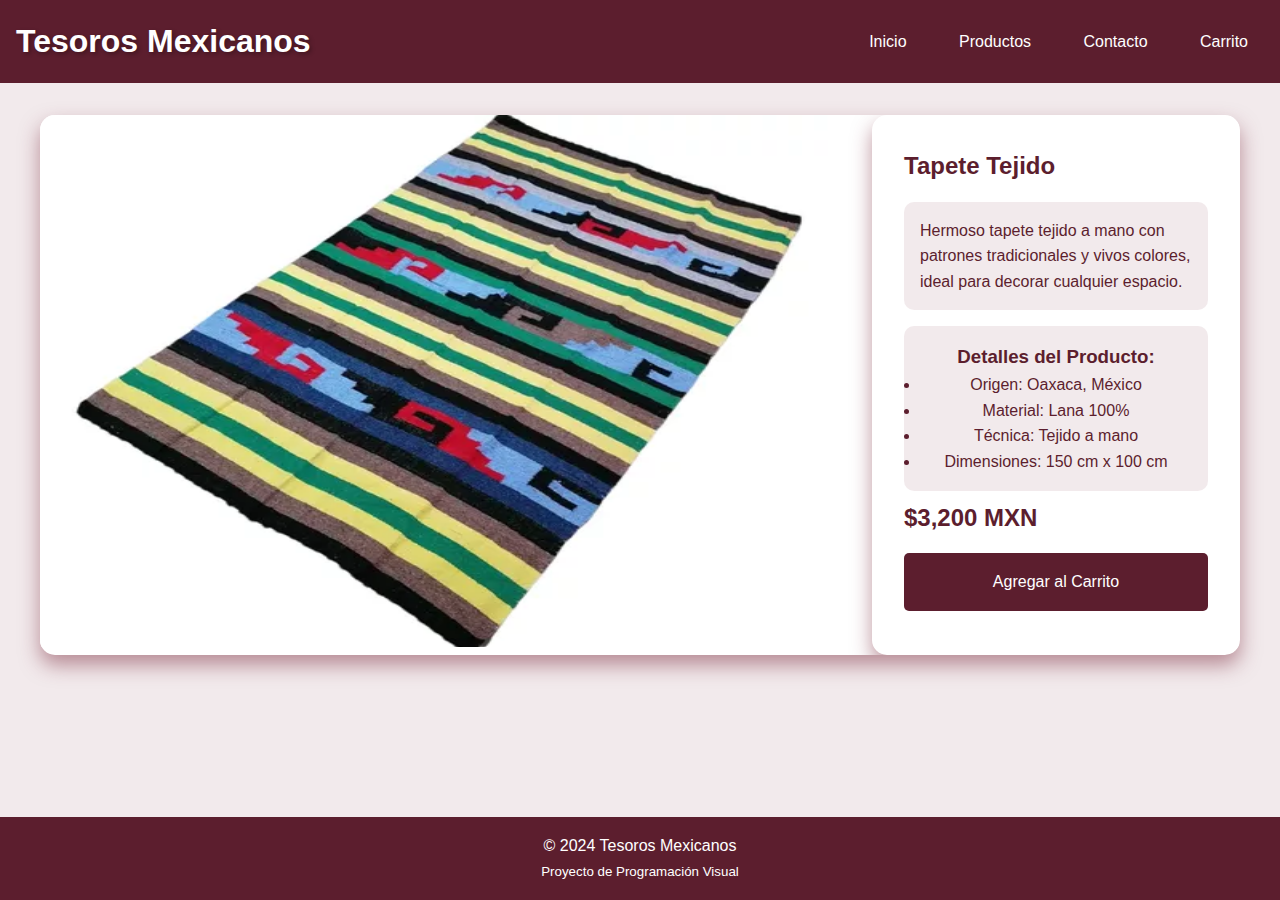
<file: tapeteTejido.html>
<!DOCTYPE html>
<html lang="es">
<head>
    <meta charset="UTF-8">
    <meta name="viewport" content="width=device-width, initial-scale=1.0">
    <title>Tesoros Mexicanos - Jarrón Talavera</title>

    <link rel="stylesheet" href="styles.css">
</head>
<body>

    <script src="product.js"></script>

    <nav class="navigation">
        <a href="index.html" class="main-title">
            <h1>Tesoros Mexicanos</h1>
        </a>
        <div>
            <a href="index.html" class="cta-button">Inicio</a>
            <a href="productos.html" class="cta-button">Productos</a>
            <a href="contacto.html" class="cta-button">Contacto</a>
            <a href="carrito.html" class="cta-button">Carrito</a>
        </div>
    </nav>

    <main class="product-detail-container" 
    data-name="Tapete Tejido" 
    data-price="3200" 
    data-description="Tapete artesanal tejido a mano con patrones coloridos y tradicionales." 
    data-image="tapete-tejido.webp">
    <div class="product-image">
        <img src="tapeteTejido.webp" alt="Tapete Tejido" height="532" width="800">
    </div>
    <div class="product-info">
        <h2 class="product-title">Tapete Tejido</h2>
        <p class="product-description">
            Hermoso tapete tejido a mano con patrones tradicionales y vivos colores, ideal para decorar cualquier espacio.
        </p>
        <div class="product-details">
            <h3>Detalles del Producto:</h3>
            <ul>
                <li>Origen: Oaxaca, México</li>
                <li>Material: Lana 100%</li>
                <li>Técnica: Tejido a mano</li>
                <li>Dimensiones: 150 cm x 100 cm</li>
            </ul>
        </div>
        <p class="product-price">$3,200 MXN</p>
        <a href="carrito.html" class="add-to-cart">Agregar al Carrito</a>
    </div>
</main>


    <footer class="footer">
        <p>© 2024 Tesoros Mexicanos</p>
        <small>Proyecto de Programación Visual</small>
    </footer>
</body>
</html>
</file>
<file: styles.css>
* {
        box-sizing: border-box;
        margin: 0;
        padding: 0;
    }

 
    :root {
        --wine-red-50: rgba(125, 46, 64, 0.1);
        --wine-red-300: rgba(125, 46, 64, 0.5);
        --wine-red-500: rgba(125, 46, 64, 0.8);
        --wine-red-700: rgba(92, 30, 46, 1);
    }

    body {
        font-family: 'Arial', sans-serif;
        background-color: var(--wine-red-50);
        display: flex;
        flex-direction: column;
        min-height: 100vh;
        line-height: 1.6;
        color: var(--wine-red-700);
    }

    .navigation {
        display: flex;
        justify-content: space-between;
        align-items: center;
        padding: 1rem;
        background-color: var(--wine-red-700);
    }

    .main-title {
        text-shadow: 2px 2px 4px rgba(0,0,0,0.3);
        color: white;
        text-decoration: none;
    }

    .cta-button {
        color: white;
        text-decoration: none;
        margin-left: 1rem;
        padding: 0.5rem 1rem;
        border-radius: 5px;
        transition: background-color 0.3s ease;
    }

    .cta-button:hover {
        background-color: var(--wine-red-500);
    }

    .product-card {
        background-color: white;
        border-radius: 15px;
        box-shadow: 0 10px 20px var(--wine-red-300);
        transition: transform 0.3s ease, box-shadow 0.3s ease;
        overflow: hidden;
    }

    .product-card:hover {
        transform: scale(1.05);
        box-shadow: 0 15px 30px var(--wine-red-500);
    }

    .product-card img {
        width: 100%;
        height: 300px;
        object-fit: cover;
    }

    .product-details {
        padding: 1rem;
        text-align: center;
    }

    .product-price {
        color: var(--wine-red-700);
        font-weight: bold;
        margin-top: 0.5rem;
        font-size: 1.5rem;
    }

    .product-grid {
        display: grid;
        grid-template-columns: repeat(auto-fit, minmax(250px, 1fr));
        gap: 2rem;
        padding: 2rem;
    }

    .cart-container,
    .product-detail-container {
        display: flex;
        max-width: 1200px;
        margin: 2rem auto;
        gap: 2rem;
        background-color: white;
        border-radius: 15px;
        box-shadow: 0 10px 20px var(--wine-red-300);
        overflow: hidden;
    }

    .cart-items,
    .cart-summary,
    .product-info {
        flex: 1;
        padding: 2rem;
        background-color: white;
        border-radius: 15px;
        box-shadow: 0 10px 20px var(--wine-red-300);
    }

    .cart-item {
        display: flex;
        align-items: center;
        border-bottom: 1px solid var(--wine-red-50);
        padding: 1rem 0;
    }

    .cart-item img {
        width: 100px;
        height: 100px;
        object-fit: cover;
        margin-right: 1rem;
        border-radius: 10px;
    }

    .item-details {
        flex-grow: 1;
    }

    .item-quantity {
        display: flex;
        align-items: center;
    }

    .quantity-btn {
        background-color: var(--wine-red-700);
        color: white;
        border: none;
        width: 30px;
        height: 30px;
        cursor: pointer;
    }

    .shipping-calculator,
    .payment-method,
    .product-description,
    .product-details {
        margin-top: 1rem;
        background-color: var(--wine-red-50);
        padding: 1rem;
        border-radius: 10px;
    }

    .form-group {
        margin-bottom: 1rem;
    }

    .form-group label {
        display: block;
        margin-bottom: 0.5rem;
    }

    .form-group input,
    .form-group select,
    .form-group textarea {
        width: 100%;
        padding: 0.5rem;
        border: 1px solid var(--wine-red-300);
        border-radius: 5px;
    }

    .checkout-btn,
    .add-to-cart,
    .submit-button {
        display: block;
        width: 100%;
        padding: 1rem;
        background-color: var(--wine-red-700);
        color: white;
        text-align: center;
        text-decoration: none;
        border: none;
        border-radius: 5px;
        cursor: pointer;
        transition: background-color 0.3s ease;
        margin-top: 1rem;
    }

    .checkout-btn:hover,
    .add-to-cart:hover,
    .submit-button:hover {
        background-color: var(--wine-red-500);
    }

    .footer {
        margin-top: auto;
        background-color: var(--wine-red-700);
        color: white;
        text-align: center;
        padding: 1rem;
    }

    .product-card-link {
        text-decoration: none;
        color: inherit; /
    }
    
    .product-card-link:hover .product-card {
        transform: scale(1.05); 
        box-shadow: 0 15px 30px var(--wine-red-500);
    }
    

.hidden {
    display: none;
    opacity: 0;
    transition: opacity 0.5s ease-in-out;
}

#team-list:target {
    display: block;
    opacity: 1;
    margin-top: 20px;
    background-color: #f8f8f8; 
    padding: 15px;
    border: 1px solid #ddd; 
    border-radius: 5px;
}

#team-list h3, 
#team-list ul, 
#team-list ul li {
    color: #000; 
    font-size: 16px;
    font-family: Arial, sans-serif; 
}

.trigger-link {
    text-decoration: none; 
    color: #fff;  
}

.trigger-link:hover {
    color: #ff5733;
}

.close-link {
    display: block;
    margin-top: 10px;
    text-align: right;
    text-decoration: none;
    color: #ff5733;
    font-weight: bold;
}

.close-link:hover {
    color: #c70039;
}

a {
    color: inherit; 
    text-decoration: none; 
}

a:hover {
    color: #ff5733; 
    text-decoration: none; 
}
</file>
